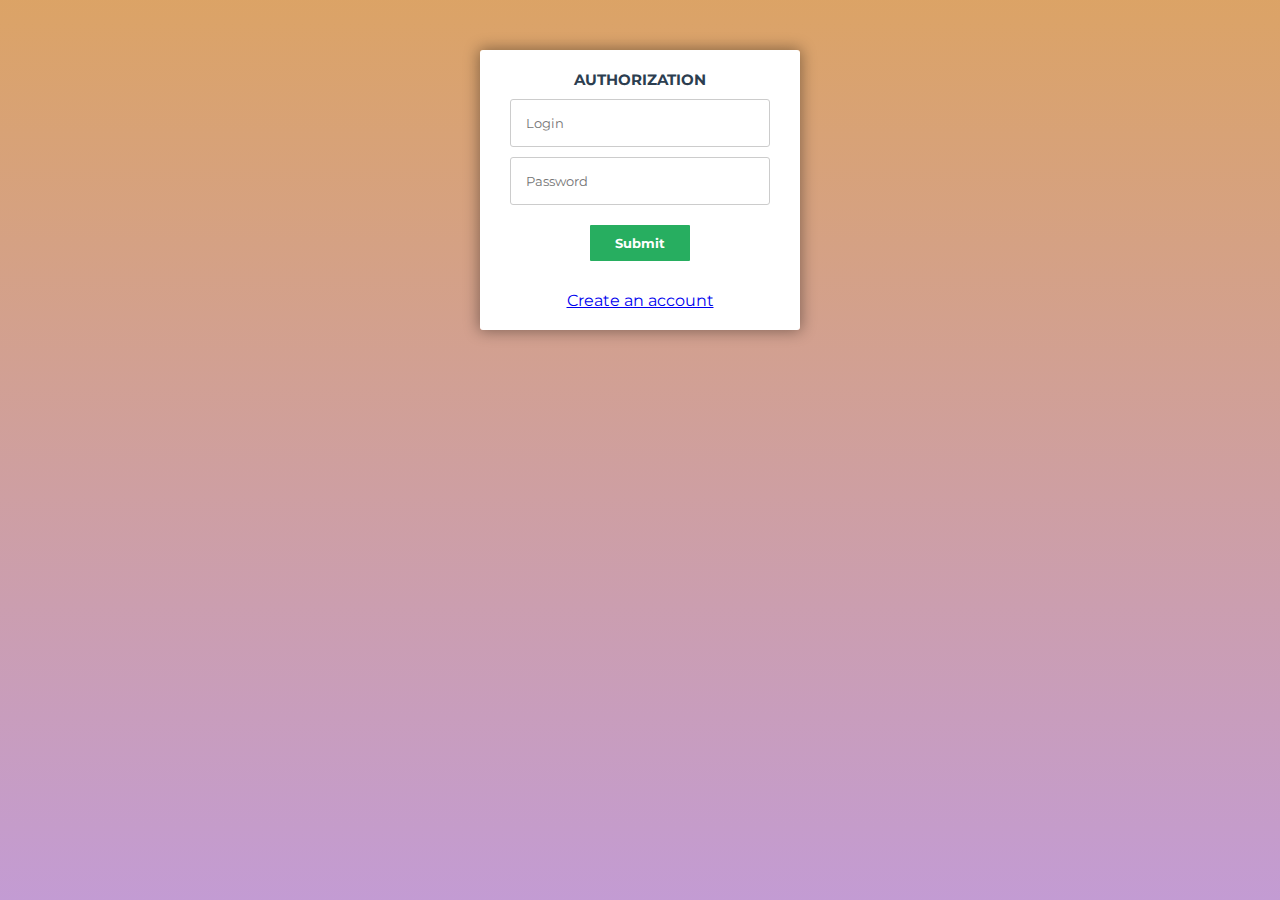
<file: auth.html>
<!DOCTYPE html>
<html lang="en">

<head>
    <meta charset="UTF-8">
    <meta http-equiv="X-UA-Compatible" content="IE=edge">
    <meta name="viewport" content="width=device-width, initial-scale=1.0">
    <link rel="stylesheet" href="./css/style.css">
    <title>Document</title>
</head>

<body>
    
    <form id="msform">
        
        <fieldset>
            <h2 class="fs-title">Authorization</h2>
            <input type="text" name="login" id="login" placeholder="Login" />
            <input type="password" name="pass" id="pass" placeholder="Password" />
           
            <input type="button" id="auth" name="auth" class="next action-button" value="Submit" />
            
            <a href="reg.html" class="create">Create an account</a>
        </fieldset>

        
    </form>

    <script type="module" src="./js/main.js"></script>
</body>

</html>
</file>
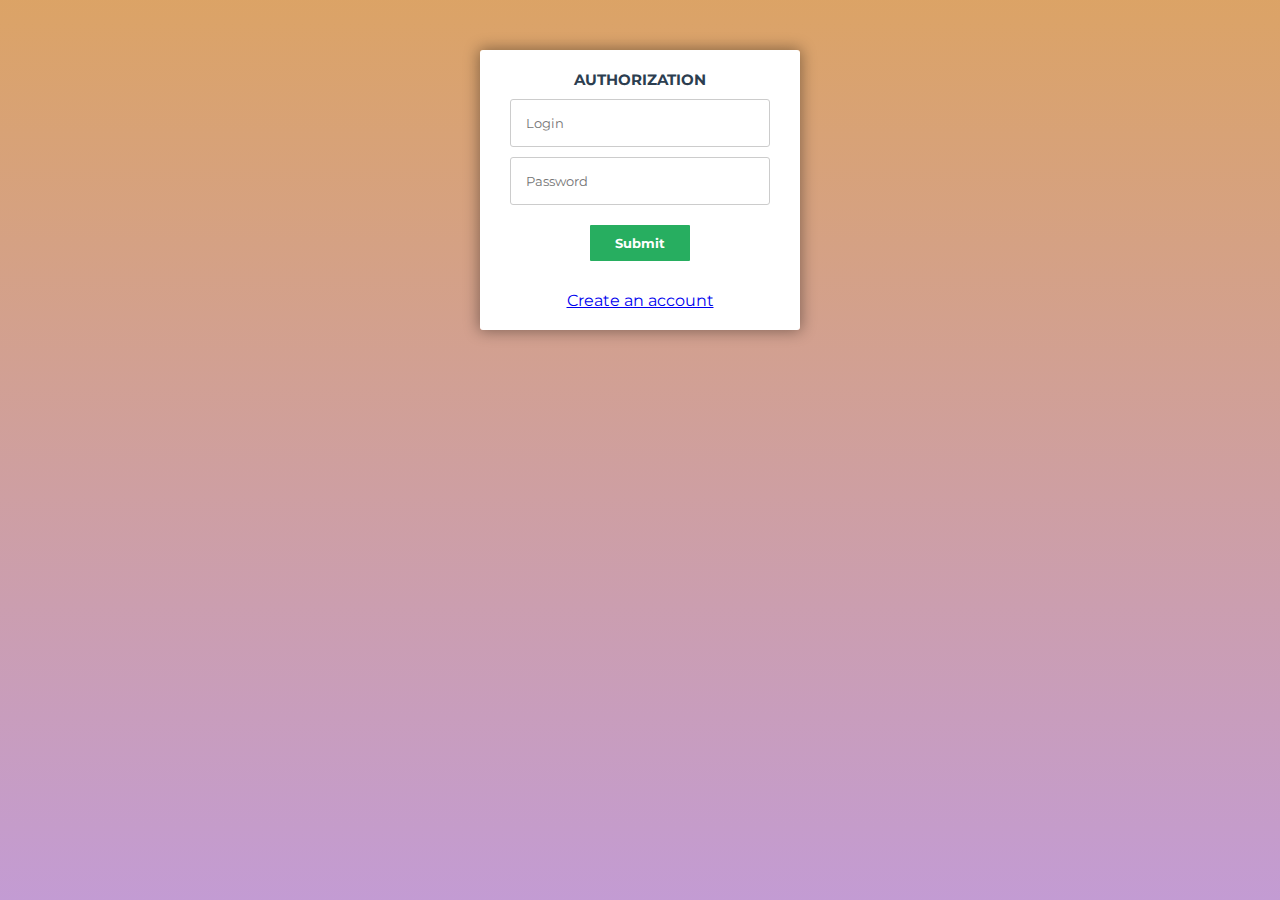
<file: permissions.html>
<!DOCTYPE html>
<html lang="en">

<head>
    <meta charset="UTF-8">
    <meta http-equiv="X-UA-Compatible" content="IE=edge">
    <meta name="viewport" content="width=device-width, initial-scale=1.0">
    <link href="https://cdn.jsdelivr.net/npm/bootstrap@5.1.3/dist/css/bootstrap.min.css" rel="stylesheet"
        integrity="sha384-1BmE4kWBq78iYhFldvKuhfTAU6auU8tT94WrHftjDbrCEXSU1oBoqyl2QvZ6jIW3" crossorigin="anonymous">
    <link rel="stylesheet" href="./css/style.css">
    <title>Document</title>
</head>

<body class="admin">

    <div id="admin__block">

        <div class="admin__block-wrap">
            <div class="users__wrap">
                <p>USER LIST</p>
                
            </div>

            <div class="creat__user">

                <form id="admin__form">
                    <h2 class="fs-title">Add new user</h2>
                    <input type="text" name="login" id="login" placeholder="Login" />
                    <input type="password" name="pass" id="pass" placeholder="Password" />

                    <div class="checkbox-wrap">
                        <input type="checkbox" id="show_pass" name="show_pass" class="show_pass">
                        <label for="show_pass">Show password</label>
                        <input type="checkbox" id="isAdmin">
                        <label for="isAdmin">Make admin</label>
                    </div>

                    <input type="button" id="creat" name="creat" class="next action-button" value="Add user" />

                </form>

                
            </div>
            
        </div>

    </div>
    <div class="overlay"></div>

    <script type="module" src="./js/main.js"></script>
</body>

</html>
</file>
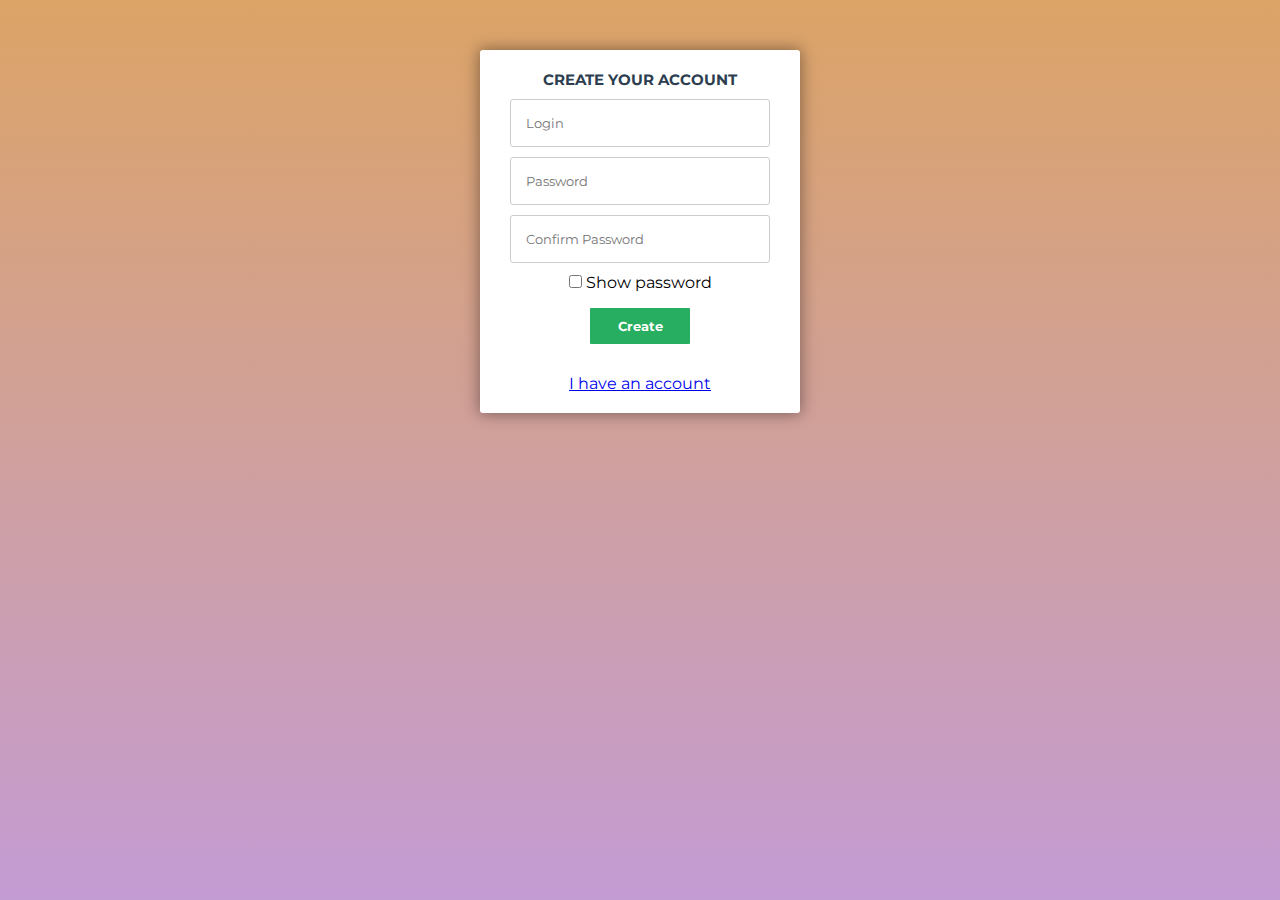
<file: reg.html>
<!DOCTYPE html>
<html lang="en">

<head>
    <meta charset="UTF-8">
    <meta http-equiv="X-UA-Compatible" content="IE=edge">
    <meta name="viewport" content="width=device-width, initial-scale=1.0">
    <link rel="stylesheet" href="./css/style.css">
    <title>Document</title>
</head>

<body>
    
    <form id="msform">
        
        <fieldset>
            
            <h2 class="fs-title">Create your account</h2>
            <input type="text" name="login" placeholder="Login"  />
            <input type="password" name="pass" class="pass" placeholder="Password"  />
            
            <input type="password" name="cpass" class="pass" placeholder="Confirm Password" />
            <input type="checkbox" id="show_pass" name="show_pass" class="show_pass" > <label for="show_pass">Show password</label><br>
            
            <input type="submit" name="create" class="next action-button" value="Create" />
            <a href="auth.html" class="reg">I have an account</a>
        </fieldset>
    </form>

    <script type="module" src="./js/main.js"></script>
</body>

</html>
</file>
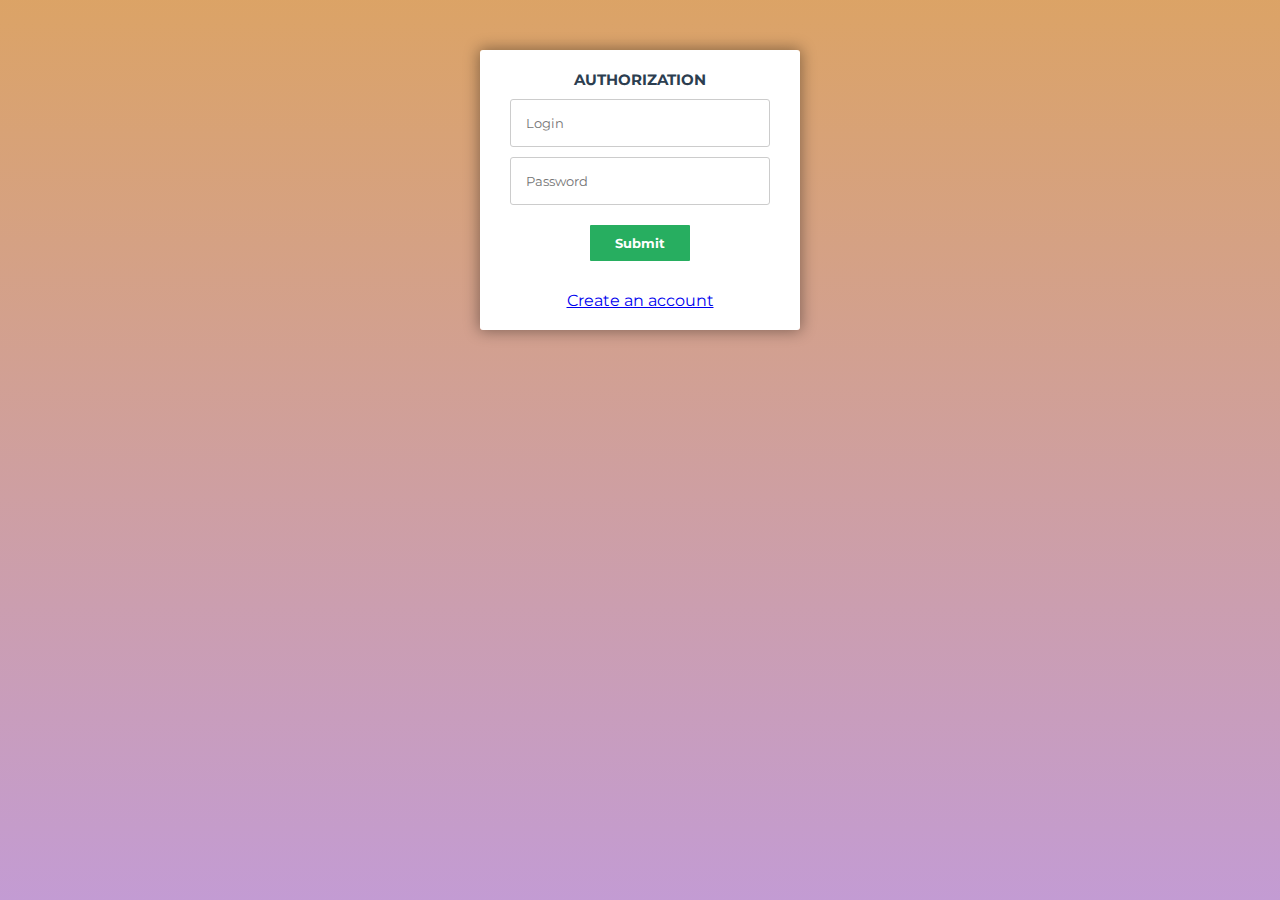
<file: user.html>
<!DOCTYPE html>
<html lang="en">

<head>
    <meta charset="UTF-8">
    <meta http-equiv="X-UA-Compatible" content="IE=edge">
    <meta name="viewport" content="width=device-width, initial-scale=1.0">
    <link rel="stylesheet" href="./css/style.css">
    <title>Document</title>
</head>

<body>
    
    <form id="msform">
        
        <fieldset>
            
            <h2 class="fs-title">Settings</h2>
            
            <input type="text" id="login" name="login" placeholder="Login"  disabled/>
            <label for="pass" class="form__label">Pasword</label>
            <input type="password" name="pass" id="pass" class="pass" placeholder="Password"  />
            <label for="cpass" class="form__label">Confirm Password</label>
            <input type="password" name="cpass" id="cpass" class="pass" placeholder="Confirm Password" />
            <input type="checkbox" id="show_pass" name="show_pass" class="show_pass" > <label for="show_pass">Show password</label><br>
            
            <input type="submit" name="exit" class="exit action-button" value="Exit" />
            <input type="submit" name="save" class="save action-button" value="Save" />
            
        </fieldset>
    </form>

    <script type="module" src="./js/main.js"></script>
</body>

</html>
</file>
<file: css/style.css>
/*custom font*/
@import url(https://fonts.googleapis.com/css?family=Montserrat);

/*basic reset*/
* {
	margin: 0;
	padding: 0;
}

html {
	height: 100%;
	/*Image only BG fallback*/

	/*background = gradient + image pattern combo*/
	background:
		linear-gradient(rgba(196, 102, 0, 0.6), rgba(155, 89, 182, 0.6)) ;
}

body {
	font-family: montserrat, arial, verdana;
	/* background: transparent; */
		
}

/*form styles*/
#msform {
	width: 400px;
	margin: 50px auto;
	text-align: center;
	position: relative;
}

#msform fieldset, .admin__block-wrap {
	background: white;
	border: 0 none;
	border-radius: 3px;
	box-shadow: 0 0 15px 1px rgba(0, 0, 0, 0.4);
	padding: 20px 30px;
	box-sizing: border-box;
	width: 80%;
	margin: 0 10%;

	/*stacking fieldsets above each other*/
	position: relative;
}

/*Hide all except first fieldset*/
#msform fieldset:not(:first-of-type) {
	display: none;
}

/*inputs*/
#msform input,
#msform textarea, 
#admin__block input,
#admin__block textarea {
	padding: 15px;
	border: 1px solid #ccc;
	border-radius: 3px;
	margin-bottom: 10px;
	width: 100%;
	box-sizing: border-box;
	font-family: montserrat;
	color: #2C3E50;
	font-size: 13px;
}

/*buttons*/
#msform .action-button, 
#admin__block .action-button{
	width: 100px;
	font-weight: bold;
	color: white;
	border: 0 none;
	border-radius: 1px;
	cursor: pointer;
	padding: 10px 5px;
	margin: 10px 5px;
}
#msform .next, .save,
#admin__block .next{
	background: #27AE60;
}

#msform .exit{
	background: #dc3545 !important;
}

#msform .action-button:hover,
#msform .action-button:hover,
#admin__block .action-button:focus, 
#admin__block .action-button:hover {
	box-shadow: 0 0 0 2px white, 0 0 0 3px #27AE60;
}

/*headings*/
.fs-title {
	font-size: 15px;
	text-transform: uppercase;
	color: #2C3E50;
	margin-bottom: 10px;
}

#msform .create,
.reg {
	margin-top: 20px;
	display: block;
}

.show_pass, #isAdmin, #isAdmin_modal {
	width: auto !important;
}


.bd-placeholder-img {
	font-size: 1.125rem;
	text-anchor: middle;
	-webkit-user-select: none;
	-moz-user-select: none;
	user-select: none;
}

@media (min-width: 768px) {
	.bd-placeholder-img-lg {
		font-size: 3.5rem;
	}
}

header .dropdown {
	margin-right: 80px;
}
main{
	height: 100vh;
}
.todo-wrap{
	margin-top: 20px;
}
.add-note {
	display: flex;
	align-items: center;
	margin: 20px 0;
}
.todo-wrap .item, .item{
	display: flex;
	justify-content: left;
	align-items: center;
	margin-bottom: 10px;
	border: 1px solid #ced4da;
	border-radius: 0.25rem;
	padding: 10px 10px;

}
.todo-wrap .item p{
	margin: 0;
}
.todo-wrap .item .note__title{
	width: 60%;
	font-size: 18px;
}
.todo-wrap .item .note__date{
	margin: 0;
    width: 15%;
    margin-right: 30px;
	margin-left: 30px;
}
.todo-wrap .item .dots {
	width: 20px;
	height: 18px;
	border-radius: 50%;
	background: #ffc107;
	margin-right: 50px;
}
.todo-wrap .item .dots.warning {
	background: #ffc107;
}
.todo-wrap .item .dots.important {
	background: #dc3545;
}
.todo-wrap .item .dots.done {
	background: #198754;
}
.todo-wrap .item p.done{
	text-decoration: line-through;
}
.todo-wrap .item .delate{
	margin-right: 40px;
}
.todo-wrap .item .edit {
	
}
.form-wrap .message {
	position: absolute;
	top: -20px;
	left: 24px;
	color: #dc3545;
	transition: all 0.5s;
	
}
.relative {
	position: relative;
}

.notification{
	position: fixed;
	bottom: 20%;
	right: -175px;
	transform: translate(-50%, -50%);
	/* border: 1px solid #000; */
	border-radius: 3px;
	padding: 10px;
	/* width: 50px;
	height: 30px; */
	background-color: #198754;
	color: #fff;
	transition: all 0.5s;
}

.modal {
	position: fixed;
	top: 50%;
	left: 50%;
	transform: translate(-50%, -50%);
	border: 2px solid #000;
	border-radius: 5px;
	padding: 10px;
	display: block;
	z-index: 20;
	background-color: #ccc;
	width: 400px;
	height: 270px;
	display: none;
	color: #000;
}
.modal__cross{
	position: absolute;
	top: 20px;
	right: 20px;
	width: 20px;
	height: 20px;
	cursor: pointer;
}

.overlay{
	position: fixed;
	top: 0;
	left: 0;
	width: 100%;
	height: 100%;
	background-color: rgba(0, 0, 0, 0.3);
	z-index: 10;
	display: none;
}


/* .edit-note{
	display: block;
} */
.edit-note {
	padding: 50px 40px 20px;
}
.edit-note .note__title {
	margin-top: 20px;
	margin-bottom: 20px;
}

.edit-note .edit__btn{
	text-align: center;
	margin-top: 20px;
}
.edit-note .form-check{
	width: 50%;
	margin: 0 auto;
}

.edit-note .message{
	margin: 0;
	text-align: center;
	color: #dc3545;
	transition: all 0.5s;
}

.search-wrap{
	padding: 20px 50px;
}

.show {
	display: block;
}
.hide {
	display: none !important;
}

.form__label{
	display: block;
    text-align: left;
    font-size: 14px;
    margin-top: 10px;
}

.category-wrap, .cat-title{
	display: flex;
	justify-content: space-evenly;
}
.cat-title{
	text-align: center;
	border-bottom: 1px solid #2C3E50;
}

.category__item, .category__title{
	width: 33%;
	padding: 10px;
}
.category__item +.category__item{
	border-left: 1px solid #2C3E50;
	
}
.category__title{
	margin-bottom: 10px;
}
.categories .note{
	padding: 10px;
	margin-bottom: 20px;
	box-shadow: 0 5px 20px rgb(0 0 0 / 15%), 0 5px 10px rgb(0 0 0 / 12%);
	cursor: pointer;
}
.categories .note__info-box{
	display: flex;
	justify-content: space-around;
	align-items: center;
}
.categories .note__title {
	margin-bottom: 10px;
}

.hold{
	border: solid 5px #ccc;
}

.hovered{
	background-color: rgb(129, 115, 115);
	
}
.invisable{
	border: 1px dashed #2C3E50;
	padding: 10px;
	margin-bottom: 20px;
}
.admin {
	background-color: transparent;
}
#admin__block {
	width: 1000px;
	margin: 50px auto;
	text-align: center;
	position: relative;
	
}

.admin__block-wrap{
	display: flex;
	justify-content: space-between;
	padding: 20px 10px;
}
.users__wrap{
	width: 50%;
	padding: 0 10px;
}
.users__wrap ul {
	margin: 0;
	padding: 0;
}
.users__wrap span{
	width: 30px;
	display: inline-block;
	text-align: right;
	margin-right: 10px;
}
.creat__user{
	width: 45%;
	padding: 0 10px;
}

.user-item{
	display: flex;
	justify-content: space-between;
	align-items: flex-end;
	border-bottom:1px dashed #ccc;
	padding: 5px 0;
}
.user-item +.user-item{
	margin-top: 5px;
}
.user-item p{
	margin: 0;
}
.checkbox-wrap #isAdmin{
	margin-left:15px;
}
#admin__block .modal{
	width: 600px;
	height: 600px;
}
#modal__admin-form{
	width: 80%;
	margin: 0 auto;
	padding: 30px 40px 20px;
}
#isAdmin_modal{
	margin-left: 20px;
}

.modal__wrap{
	display: flex;
	justify-content: space-between;
}

.modal__wrap .box{
	width: 45%;
	height: 300px;
	border: 1px solid #000;
}
.modal__item{
	width: 60%;
    border: 1px solid #2C3E50;
    background-color: #0dcaf0;
    border-radius: 2px;
    padding: 10px;
    text-align: center;
    margin: 0 auto 20px;
}
.modal__item:first-child{
	margin-top: 30px;
}

.modal__btns{
	text-align: right;
	margin-top: 10px;
}
</file>
